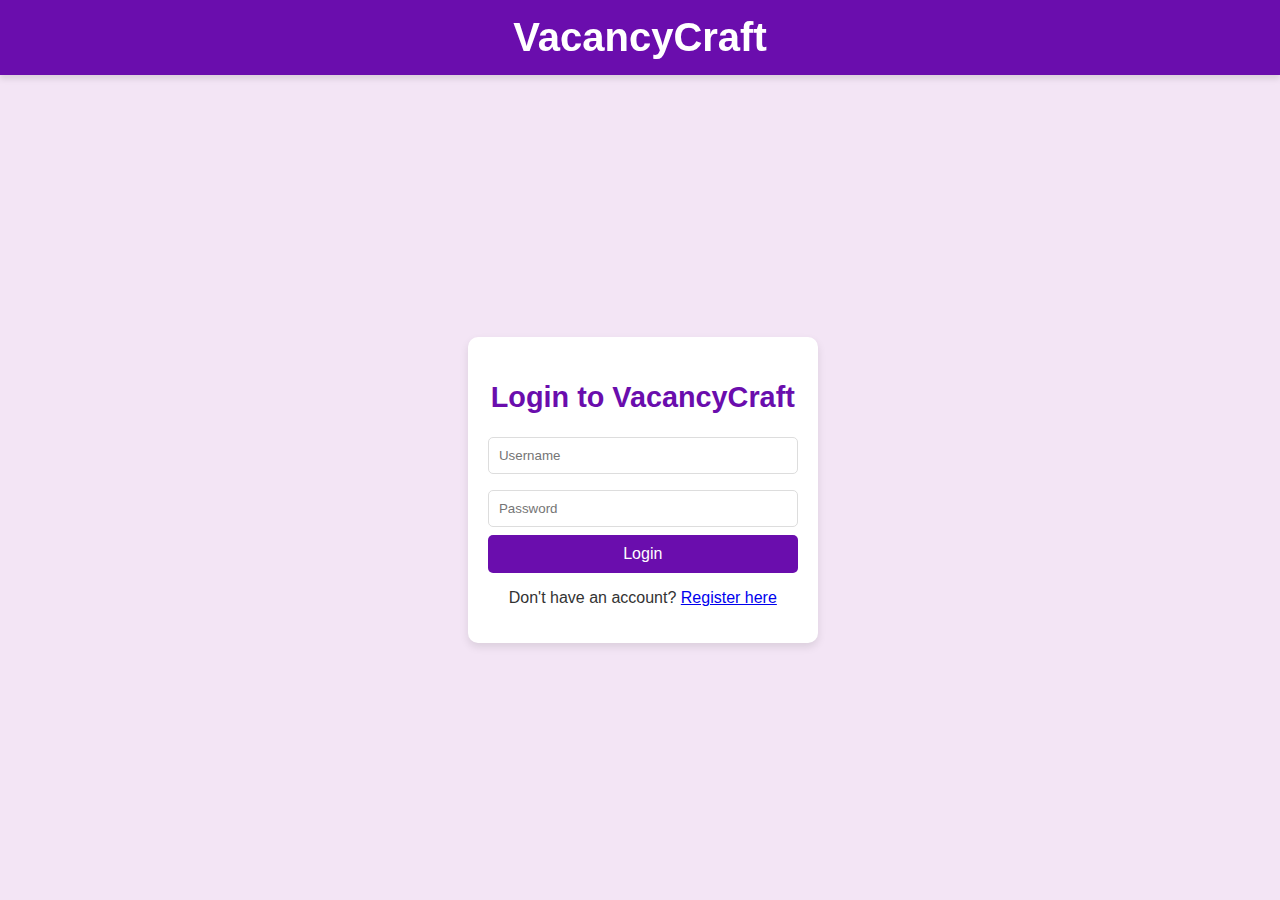
<file: index.html>
<!DOCTYPE html>
<html lang="en">
<head>
    <meta charset="UTF-8">
    <meta name="viewport" content="width=device-width, initial-scale=1.0">
    <meta name="description" content="VacancyCraft - Login Page">
    <title>VacancyCraft - Login Page</title>
    <link rel="stylesheet" href="style.css">
</head>
<body>
    <div class="navbar">
        <h1 class="navbar-title">VacancyCraft</h1>
    </div>
    <div class="container">
        <div class="card">
            <h2>Login to VacancyCraft</h2>
            <form class="form" onsubmit="loginUser(event)">
                <input type="text" id="loginUsername" placeholder="Username" required>
                <input type="password" id="loginPassword" placeholder="Password" required>
                <button type="submit">Login</button>
            </form>
            <p>Don't have an account? <a href="register.html">Register here</a></p>
        </div>
    </div>
    <script src="script.js"></script>
</body>
</html>
</file>
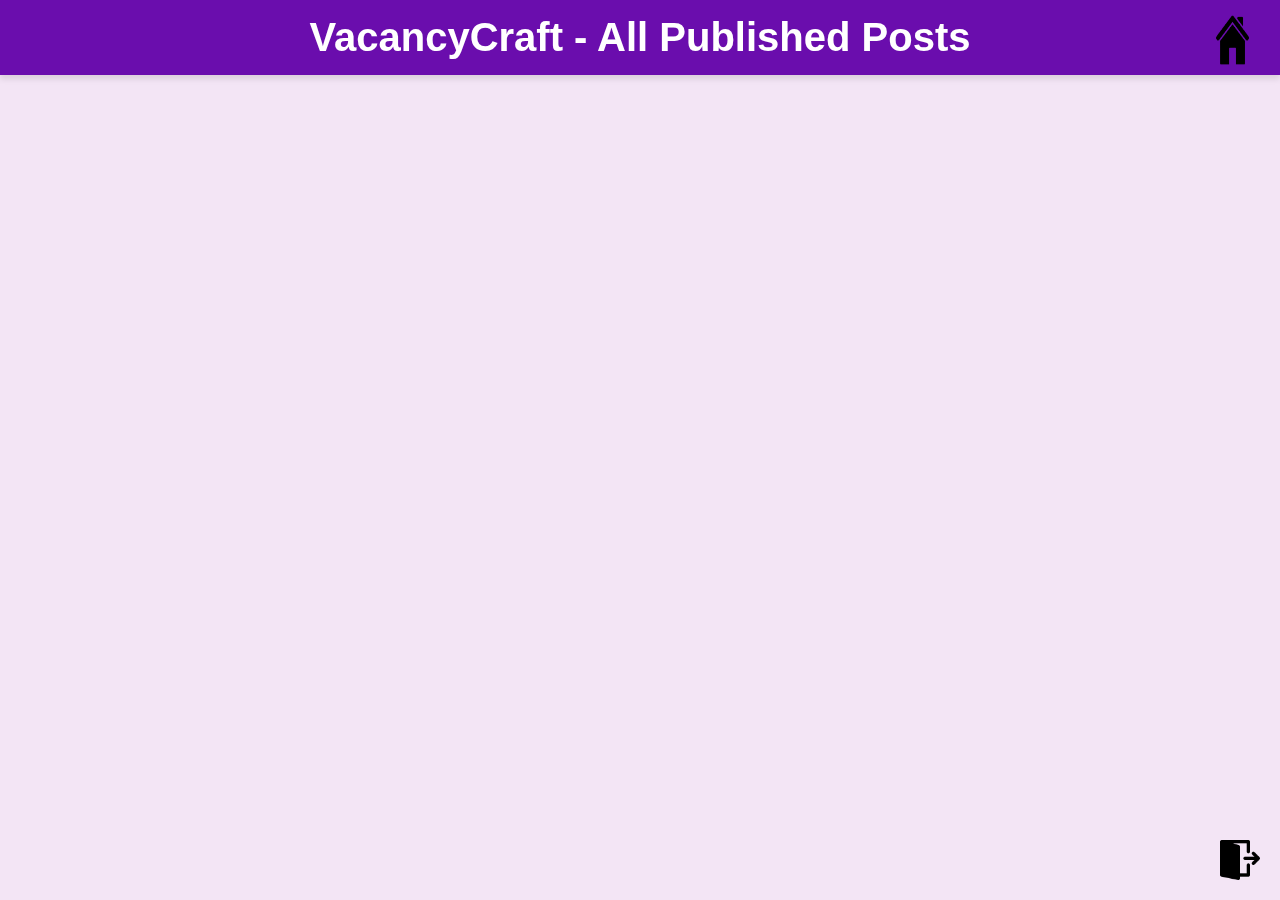
<file: all_posts.html>
<!DOCTYPE html>
<html lang="en">
<head>
    <meta charset="UTF-8">
    <meta name="viewport" content="width=device-width, initial-scale=1.0">
    <title>All Published Posts</title>
    <link rel="stylesheet" href="style.css">
</head>
<body>
    <div class="navbar">
        <h1 onclick="navigateTo('main.html')" class="navbar-title">VacancyCraft - All Published Posts</h1>
        <a href="home.html">
            <img src="house-icon.png" alt="Home" class="home-icon">
        </a>
    </div>
    <div class="container">
        
        <div id="postsContainer" class="posts-container"></div>
    </div>
    <img src="cerrar-sesion.png" alt="Logout" class="logout-icon" onclick="logout()">
    <script>
        // Función para cargar todos los posts publicados
        function loadAllPosts() {
            fetch('http://localhost:3000/allPosts')
                .then(response => response.json())
                .then(posts => {
                    const postsContainer = document.getElementById('postsContainer');
                    postsContainer.innerHTML = ''; // Limpiar contenido previo
                    posts.forEach(post => {
                        const postDiv = document.createElement('div');
                        postDiv.classList.add('post-card'); // Añadir clase para estilo de tarjeta
                        postDiv.innerHTML = `
                            <h3>${post.username}</h3>
                            <p><strong>${post.title}</strong></p>
                            <p>${post.description}</p>
                        `;
                        postsContainer.appendChild(postDiv);
                    });
                })
                .catch(error => console.error('Error loading all posts:', error));
        }

        // Cargar todos los posts publicados al cargar la página
        document.addEventListener('DOMContentLoaded', loadAllPosts);

        // Función de logout
        function logout() {
            // Aquí puedes añadir el código para cerrar sesión
            console.log('Logout clicked');
            // Navegar a la página de inicio o realizar la acción de logout
        }
    </script>
</body>
</html>
</file>
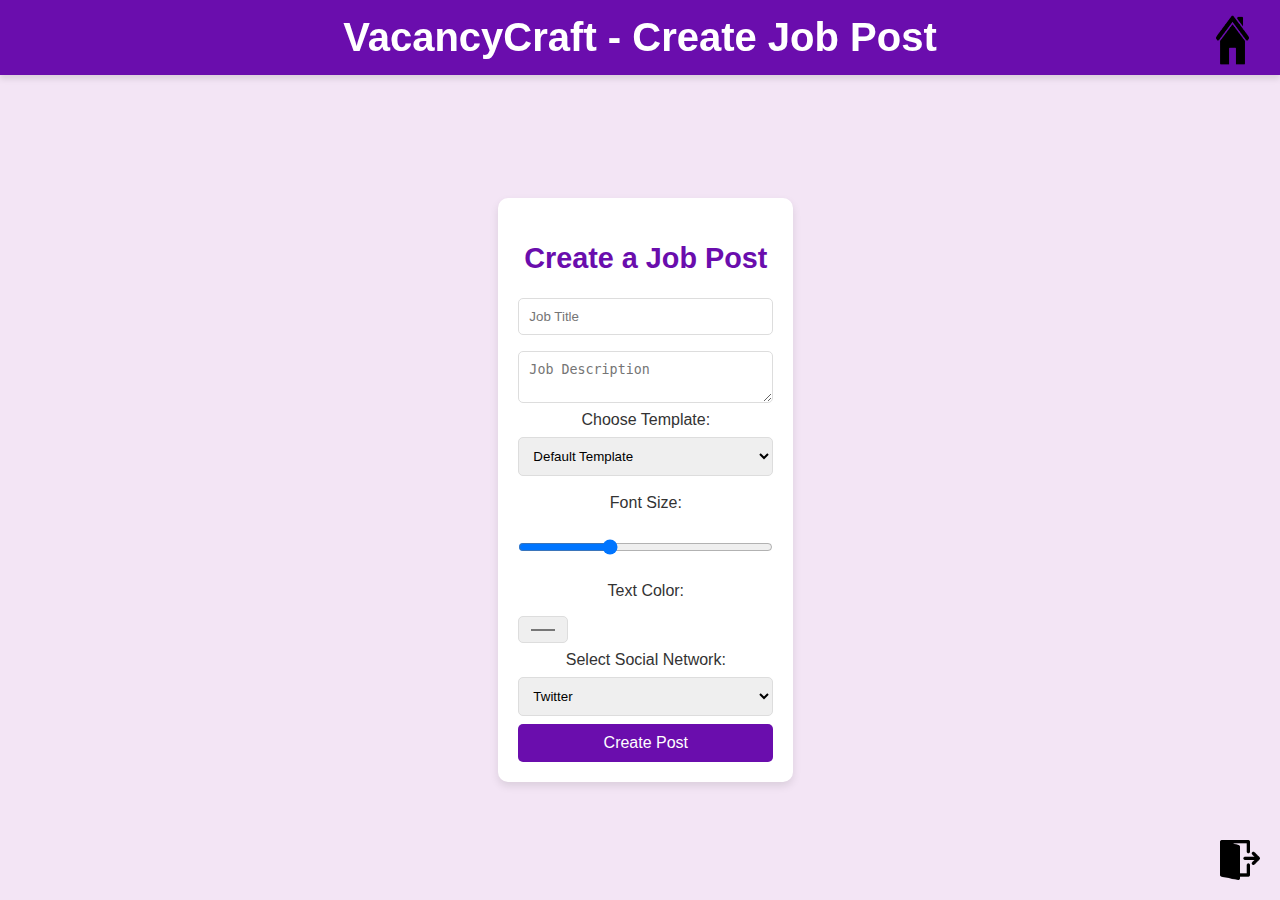
<file: create_post.html>
<!DOCTYPE html>
<html lang="en">
<head>
    <meta charset="UTF-8">
    <meta name="viewport" content="width=device-width, initial-scale=1.0">
    <meta name="description" content="VacancyCraft - Create Job Post">
    <title>VacancyCraft - Create Job Post</title>
    <link rel="stylesheet" href="style.css">
</head>
<body>
    <div class="navbar">
        <h1 class="navbar-title">VacancyCraft - Create Job Post</h1>
        <a href="home.html">
            <img src="house-icon.png" alt="Home" class="home-icon">
        </a>
    </div>

    <div class="container">
        <div class="card">
            <h2>Create a Job Post</h2>
            <form class="form" onsubmit="createPost(event)">
                <input type="text" id="jobTitle" placeholder="Job Title" required>
                <textarea id="jobDescription" placeholder="Job Description" required></textarea>

                <label for="template">Choose Template:</label>
                <select id="template" required>
                    <option value="default">Default Template</option>
                    <option value="professional">Professional Template</option>
                    <option value="creative">Creative Template</option>
                </select>

                <div class="customization">
                    <label>Font Size:</label>
                    <input type="range" id="fontSize" min="12" max="24" value="16">
                    <label>Text Color:</label>
                    <input type="color" id="textColor" value="#000000">
                </div>

                <label for="socialNetwork">Select Social Network:</label>
                <select id="socialNetwork" required>
                    <option value="twitter">Twitter</option>
                    <option value="instagram">Instagram</option>
                </select>

                <button type="submit">Create Post</button>
            </form>
        </div>
    </div>

    <img src="cerrar-sesion.png" alt="Logout" class="logout-icon" onclick="logout()">
    <script src="script.js"></script>
</body>
</html>
</file>
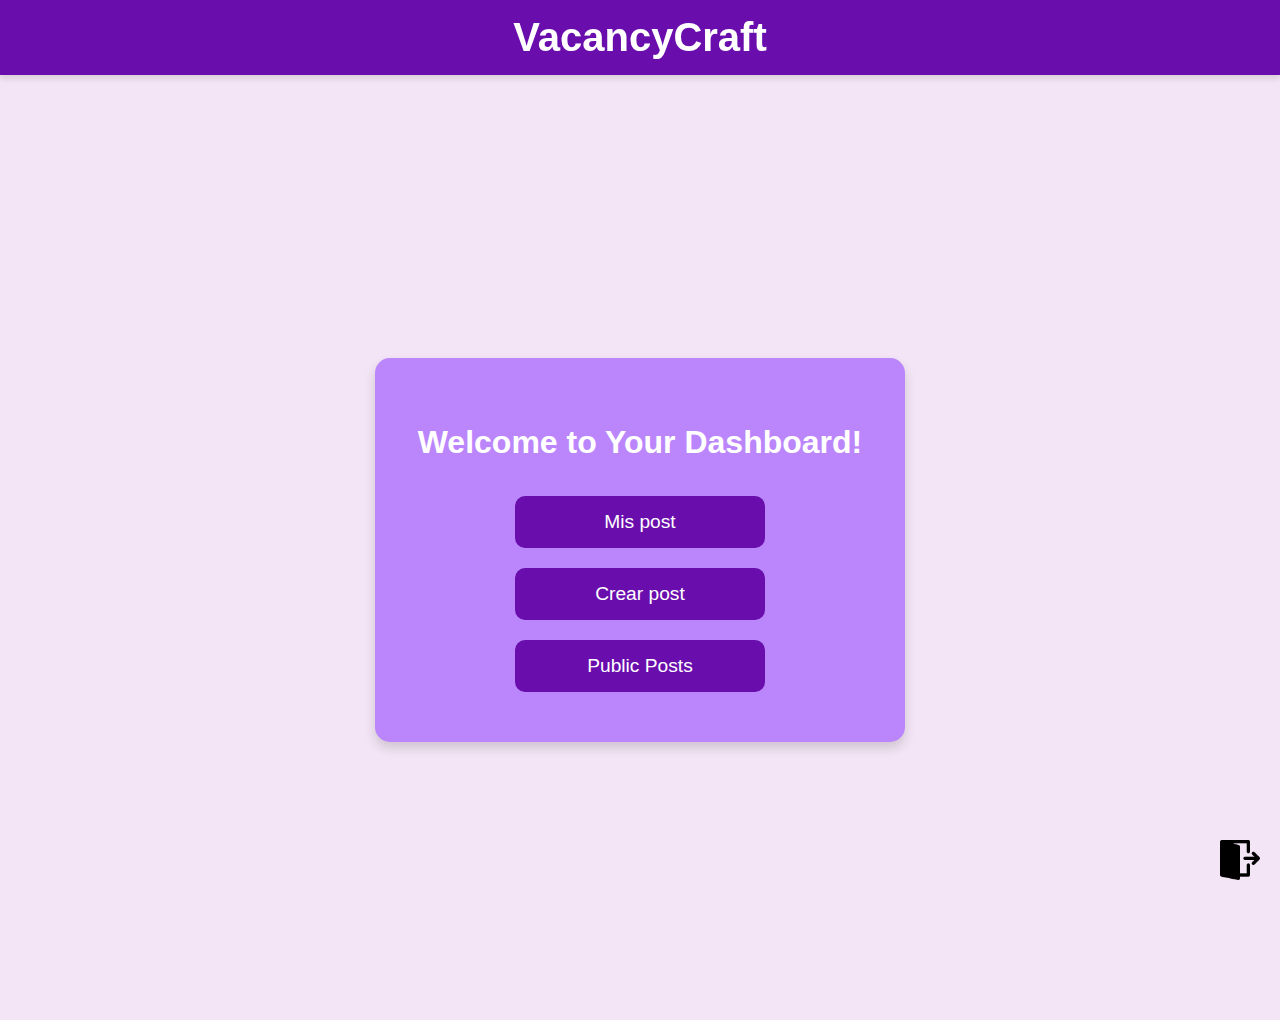
<file: home.html>
<!DOCTYPE html>
<html lang="en">
<head>
    <meta charset="UTF-8">
    <meta name="viewport" content="width=device-width, initial-scale=1.0">
    <meta name="description" content="VacancyCraft - User Home">
    <title>VacancyCraft - Home</title>
    <link rel="stylesheet" href="style.css">
</head>
<body>
    <div class="navbar">
        <h1 class="navbar-title">VacancyCraft</h1>
    </div>
    <div class="container container-home">
        <div class="options-card">
            <h2>Welcome to Your Dashboard!</h2>
            <button onclick="navigateToMyPosts()" class="option-btn">Mis post</button>
            <button onclick="navigateToCreatePost()" class="option-btn">Crear post</button>
            <button onclick="navigateToAllPosts()" class="option-btn">Public Posts</button>
        </div>
    </div>
    <img src="cerrar-sesion.png" alt="Logout" class="logout-icon" onclick="logout()">
    <script src="script.js"></script>
</body>
</html>
</file>
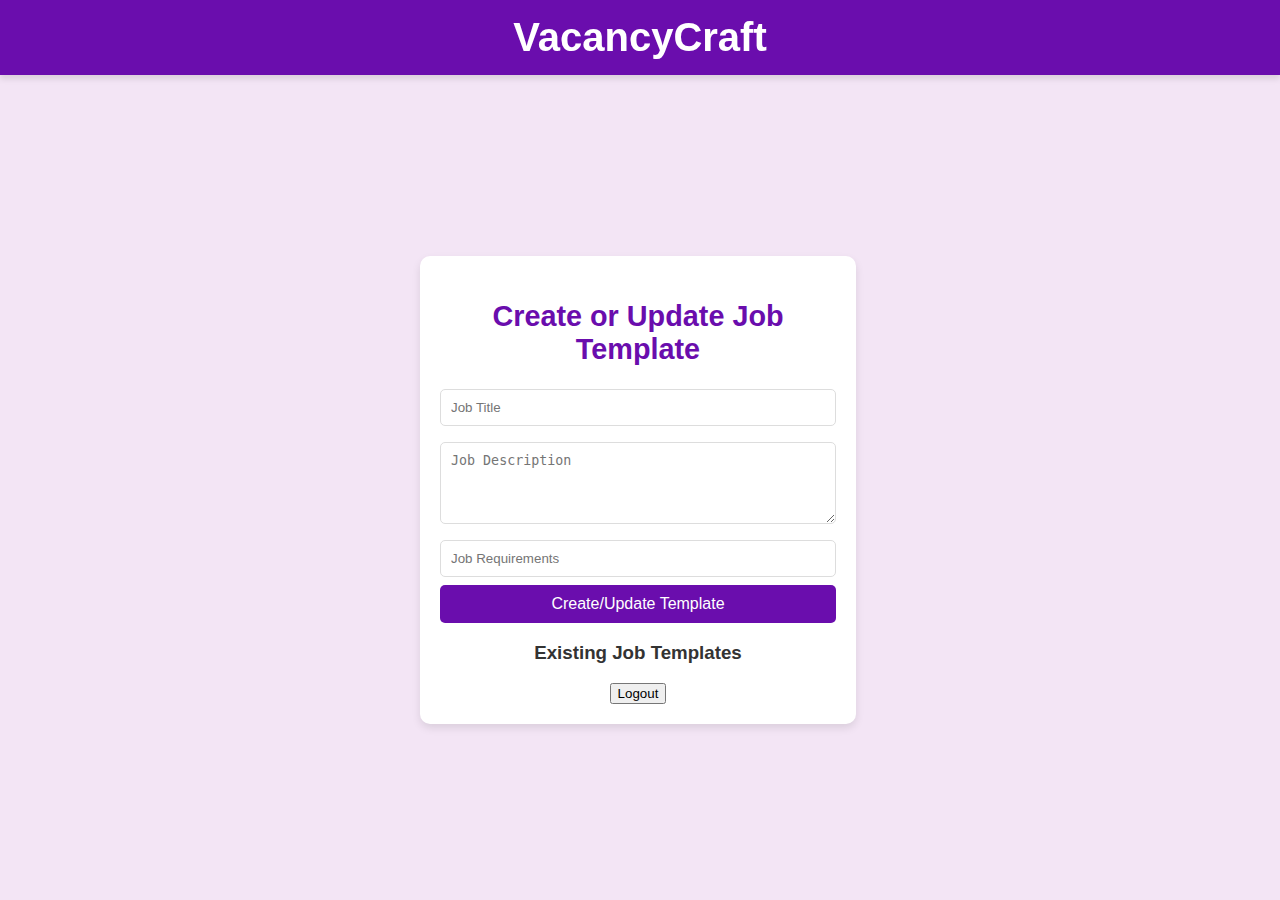
<file: main.html>
<!DOCTYPE html>
<html lang="en">
<head>
    <meta charset="UTF-8">
    <meta name="viewport" content="width=device-width, initial-scale=1.0">
    <meta name="description" content="VacancyCraft - Job Templates">
    <title>VacancyCraft - Job Templates</title>
    <link rel="stylesheet" href="style.css">
</head>
<body>
    <div class="navbar">
        <h1 onclick="navigateTo('main.html')" class="navbar-title">VacancyCraft</h1>
    </div>
    <div class="container">
        <div class="card">
            <h2>Create or Update Job Template</h2>
            <form id="templateForm" class="form">
                <input type="text" id="jobTitle" placeholder="Job Title" required>
                <textarea id="jobDescription" placeholder="Job Description" rows="4" required></textarea>
                <input type="text" id="jobRequirements" placeholder="Job Requirements" required>
                <button type="button" onclick="createOrUpdateTemplate()">Create/Update Template</button>
            </form>
            <h3>Existing Job Templates</h3>
            <ul id="templateList">
                <!-- List of job templates will be displayed here -->
            </ul>
            <button onclick="navigateTo('index.html')">Logout</button>
        </div>
    </div>
    <script src="script.js"></script>
</body>
</html>
</file>
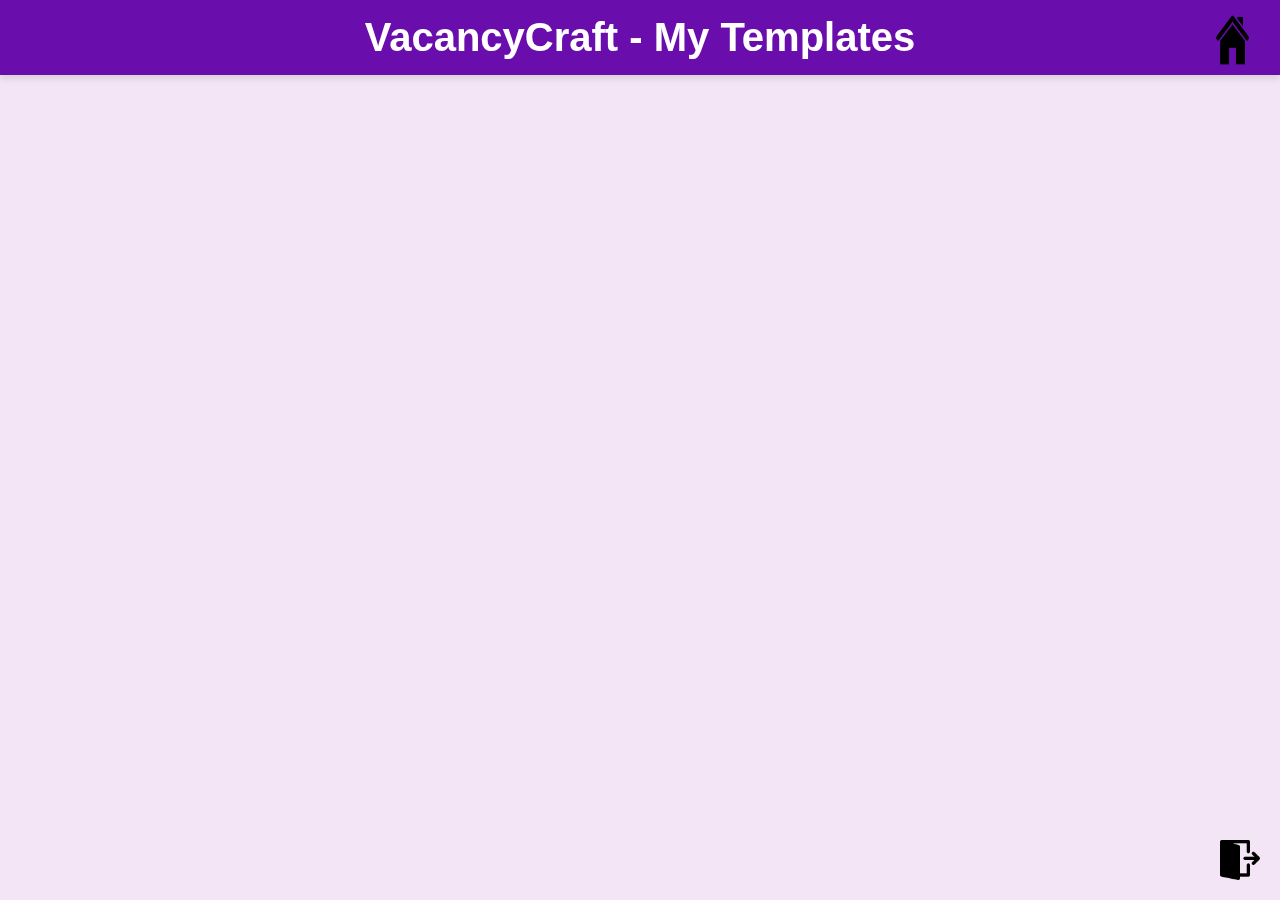
<file: my_posts.html>
<!DOCTYPE html>
<html lang="en">
<head>
    <meta charset="UTF-8">
    <meta name="viewport" content="width=device-width, initial-scale=1.0">
    <title>My Posts</title>
    <link rel="stylesheet" href="style.css">
</head>
<body>
    <div class="navbar">
        <h1 onclick="navigateTo('main.html')" class="navbar-title">VacancyCraft - My Templates</h1>
        <!-- Imagen de la casa que redirige a la página de inicio -->
        <a href="home.html">
            <img src="house-icon.png" alt="Home" class="home-icon">
        </a>
    </div>
    
    <!-- Contenedor de los posts del usuario -->
    <div class="container">
        <div id="myPostsContainer" class="posts-container"></div>
    </div>
    
    <!-- Ícono de logout en la esquina inferior derecha -->
    <img src="cerrar-sesion.png" alt="Logout" class="logout-icon" onclick="logout()">

    <!-- Enlace al archivo de JavaScript principal -->
    <script src="script.js"></script>
    
    <!-- Código JavaScript adicional para verificar la funcionalidad -->
    <script>
        // Cargar mis posts al cargar la página
        document.addEventListener('DOMContentLoaded', loadMyPosts);

        // Función para cargar todos los posts del usuario
        function loadMyPosts() {
            const username = localStorage.getItem('username');

            fetch(`http://localhost:3000/myPosts?username=${username}`)
                .then(response => response.json())
                .then(posts => {
                    const container = document.getElementById('myPostsContainer');
                    container.innerHTML = '';

                    posts.forEach(post => {
                        const postDiv = document.createElement('div');
                        postDiv.classList.add('post-card');
                        postDiv.innerHTML = `
                            <h3>${post.title}</h3>
                            <p>${post.description}</p>
                            <div class="post-actions">
                                <button onclick="editPost('${post.id}')">Edit</button>
                                <button onclick="deletePost('${post.id}')">Delete</button>
                                <button onclick="publishPost('${post.id}')">Publish to Public Feed</button>
                                <button onclick="publishToTwitter('${post.title}', '${post.description}')">Publish to Twitter</button>
                            </div>
                        `;
                        container.appendChild(postDiv);
                    });
                })
                .catch(error => console.error('Error loading my posts:', error));
        }

        // Función para publicar un post en el feed público
        function publishPost(postId) {
            fetch('http://localhost:3000/publishPost', {
                method: 'POST',
                headers: {
                    'Content-Type': 'application/json',
                },
                body: JSON.stringify({ id: postId })
            })
            .then(response => response.text())
            .then(data => {
                alert(data);
                loadMyPosts();
            })
            .catch(error => {
                console.error('Error publishing post:', error);
                alert('Failed to publish post');
            });
        }

        // Función para logout
        function logout() {
            localStorage.removeItem('loggedIn');
            localStorage.removeItem('username');
            alert('You have been logged out.');
            window.location.href = 'index.html';
        }
    </script>
</body>
</html>
</file>
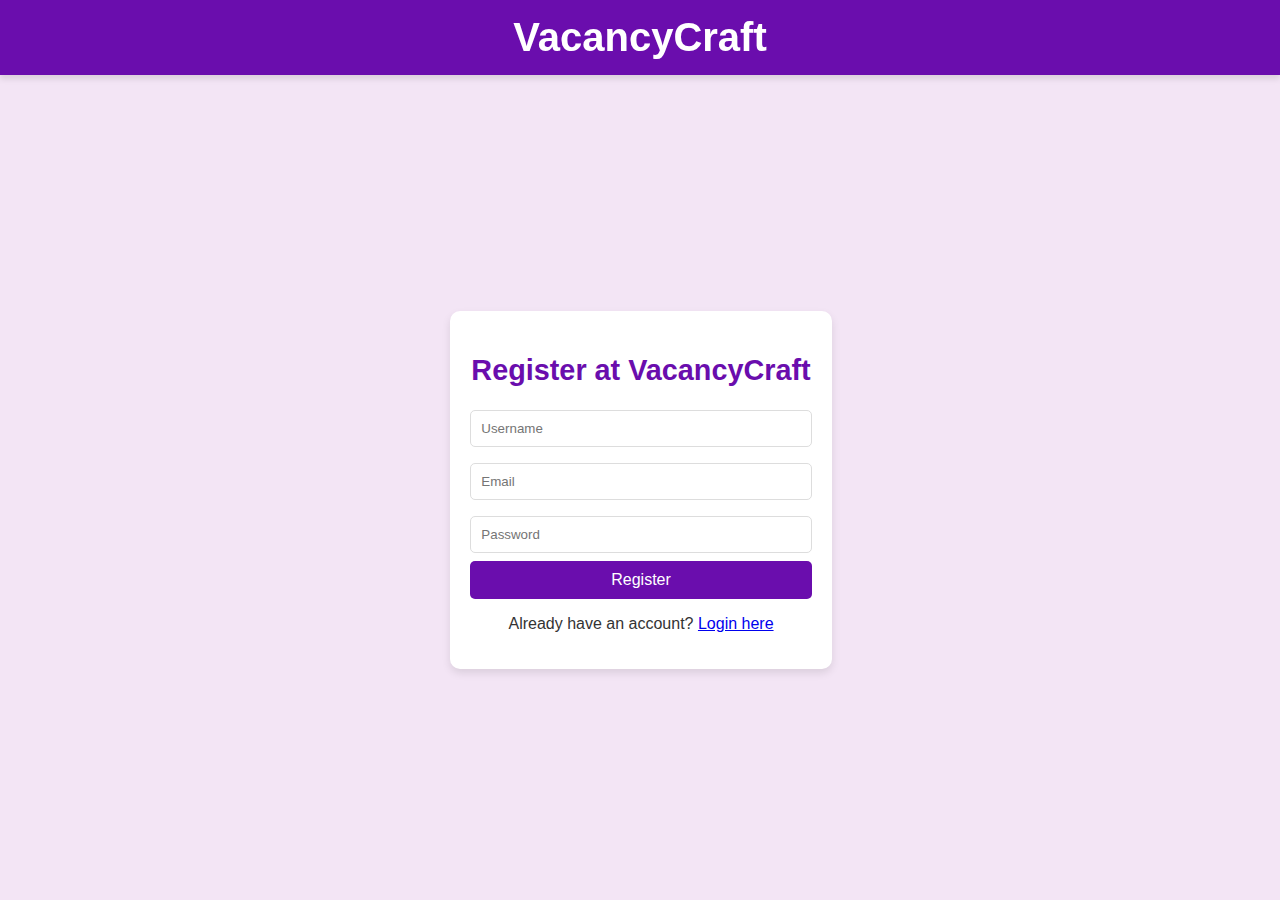
<file: register.html>
<!DOCTYPE html>
<html lang="en">
<head>
    <meta charset="UTF-8">
    <meta name="viewport" content="width=device-width, initial-scale=1.0">
    <meta name="description" content="VacancyCraft - Register Page">
    <title>VacancyCraft - Register Page</title>
    <link rel="stylesheet" href="style.css">
</head>
<body>
    <div class="navbar">
        <h1 onclick="navigateTo('main.html')" class="navbar-title">VacancyCraft</h1>
    </div>
    <div class="container">
        <div class="card">
            <h2>Register at VacancyCraft</h2>
            <form id="registerForm" class="form">
                <input type="text" id="registerUsername" placeholder="Username" required>
                <input type="email" id="registerEmail" placeholder="Email" required>
                <input type="password" id="registerPassword" placeholder="Password" required>
                <button type="button" onclick="registerUser(event)">Register</button>
            </form>
            <p>Already have an account? <a href="index.html">Login here</a></p>
        </div>
    </div>
    <script src="script.js"></script>
</body>
</html>
</file>
<file: style.css>
/* Nueva paleta de colores en tonos morados */
:root {
    --primary-color: #6a0dad;  /* Morado principal para la barra de navegación y botones */
    --secondary-color: #bb86fc; /* Morado claro para el fondo de tarjetas */
    --background-color: #f3e5f5; /* Fondo suave en tono lavanda */
    --button-color: #6a0dad;
    --button-hover: #5a0b96; /* Tonalidad más oscura para hover */
    --text-color: #333;
}

/* Estilo general */
body {
    background-color: var(--background-color);
    font-family: Arial, sans-serif;
    color: var(--text-color);
    margin: 0;
    padding: 0;
    display: flex;
    flex-direction: column;
    align-items: center;
    justify-content: center;
    min-height: 100vh;
}

/* Navbar - ocupa toda la parte superior sin franja blanca */
.navbar {
    background-color: var(--primary-color);
    width: 100%;
    padding: 15px 0;
    text-align: center;
    box-shadow: 0 4px 6px rgba(0, 0, 0, 0.1);
    position: fixed;
    top: 0;
    left: 0;
    display: flex;
    justify-content: center;
    align-items: center;
}

.navbar-title {
    color: white;
    font-size: 2.5rem;
    margin: 0;
    font-weight: bold;
}

.menu-icon {
    font-size: 30px;
    color: #fff;
    cursor: pointer;
    position: absolute;
    right: 20px;
    top: 15px; 
    display: block;
}


/* Contenedor principal para home.html */
.container-home {
    display: flex;
    align-items: center;
    justify-content: center;
    height: 100vh;
    padding-top: 80px; /* Añadir espacio para la barra de navegación fija */
}

.options-card {
    background-color: var(--secondary-color);
    padding: 40px;
    border-radius: 15px;
    text-align: center;
    box-shadow: 0 6px 12px rgba(0, 0, 0, 0.15);
    width: 90%;
    max-width: 450px;
    transition: box-shadow 0.3s ease;
}

.options-card:hover {
    box-shadow: 0 10px 20px rgba(0, 0, 0, 0.2);
}

.options-card h2 {
    color: white;
    font-size: 2rem;
    margin-bottom: 25px;
}

/* Botones de opciones en el home */
.option-btn {
    background-color: var(--button-color);
    color: white;
    border: none;
    padding: 15px 30px;
    font-size: 1.2rem;
    border-radius: 10px;
    margin: 10px;
    cursor: pointer;
    transition: background-color 0.3s, transform 0.2s;
    width: 100%;
    max-width: 250px;
    display: inline-block;
}

.option-btn:hover {
    background-color: var(--button-hover);
    transform: translateY(-2px);
}

/* Imagen de logout */
.logout-icon {
    position: fixed;
    bottom: 20px;
    right: 20px;
    width: 50px;
    height: 50px;
    cursor: pointer;
    transition: transform 0.3s;
}

.logout-icon:hover {
    transform: scale(1.1);
}

/* Estilos generales para todas las páginas */
.card {
    background-color: white;
    padding: 20px;
    border-radius: 10px;
    box-shadow: 0 4px 8px rgba(0, 0, 0, 0.1);
    width: 90%;
    max-width: 400px;
    text-align: center;
}

.card h2 {
    font-size: 1.8rem;
    color: var(--primary-color);
    margin-bottom: 15px;
}

.form {
    display: flex;
    flex-direction: column;
}

.form input,
.form textarea,
.form select {
    padding: 10px;
    margin: 8px 0;
    border: 1px solid #ddd;
    border-radius: 5px;
}

.form button {
    background-color: var(--button-color);
    color: white;
    border: none;
    padding: 10px;
    font-size: 1rem;
    border-radius: 5px;
    cursor: pointer;
    transition: background-color 0.3s;
}

.form button:hover {
    background-color: var(--button-hover);
}

/* Específico para crear y editar formularios */
.customization {
    margin-top: 10px;
    display: flex;
    flex-direction: column;
    gap: 8px;
}
.posts-container {
    display: flex;
    flex-direction: column;
    gap: 1rem;
    padding: 1rem;
    max-width: 600px;
    margin: 0 auto;
}

.post-card {
    background-color: #ffffff;
    border: 1px solid #ddd;
    border-radius: 8px;
    padding: 1rem;
    box-shadow: 0 4px 8px rgba(0, 0, 0, 0.1);
}

.post-card h3 {
    font-size: 1.2rem;
    font-weight: bold;
    margin-bottom: 0.5rem;
}

.post-card p {
    font-size: 1rem;
    margin: 0;
}

/* Contenedor para las publicaciones */
.posts-container {
    display: flex;
    flex-direction: column;
    gap: 1rem;
    padding: 1rem;
    max-width: 600px;
    margin: 0 auto;
}

/* Contenedor de botones */
.post-actions {
    display: flex;
    gap: 0.5rem;
    margin-top: 1rem;
}

/* Botones de acción */
.post-actions button {
    padding: 0.5rem 1rem;
    border: none;
    background-color: #4CAF50;
    color: white;
    cursor: pointer;
    border-radius: 4px;
    font-size: 0.9rem;
    transition: background-color 0.3s;
}

.post-actions button:hover {
    background-color: #45a049;
}

/* Ícono de logout */
.logout-icon {
    position: fixed;
    bottom: 20px;
    right: 20px;
    width: 40px;
    height: 40px;
    cursor: pointer;
}

/*Estilo para la imagen de la casa */
.home-icon {
    width: 55px;
    height: 50px;
    position: fixed;
    top: 15px;
    right: 20px;
    cursor: pointer;
    z-index: 1100;
}
/* Añadir margen superior al contenedor principal */
.container {
    margin-top: 80px; /* Ajusta este valor según lo que necesites */
    padding: 20px;
}
#imagePreviewContainer {
    text-align: center;
    margin-top: 10px;
}

#imagePreview {
    max-width: 80px; /* Ancho máximo para la vista previa */
    max-height: 80px; /* Altura máxima para la vista previa */
    border-radius: 8px; /* Bordes redondeados para que se vea mejor */
    margin-top: 10px;
    display: none; /* Oculto hasta que se cargue una imagen */
}
</file>
